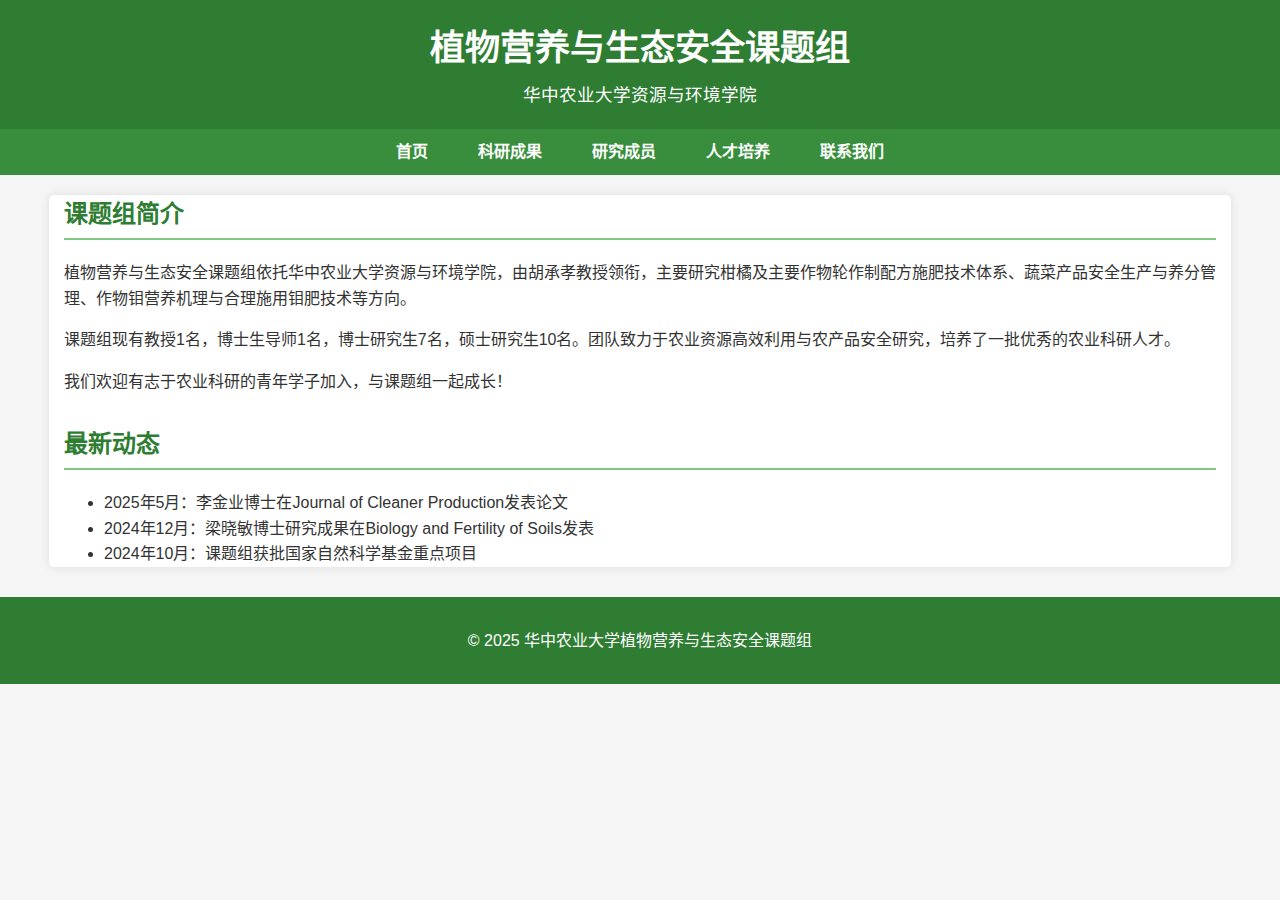
<file: index.html>
<!DOCTYPE html>
<html lang="zh-CN">
<head>
    <meta charset="UTF-8">
    <meta name="viewport" content="width=device-width, initial-scale=1.0">
    <title>植物营养与生态安全课题组 - 华中农业大学</title>
    <link rel="stylesheet" href="style.css">
</head>
<body>
    <header>
        <div class="container">
            <h1>植物营养与生态安全课题组</h1>
            <p>华中农业大学资源与环境学院</p>
        </div>
    </header>

    <nav>
        <div class="container">
            <ul>
                <li><a href="index.html">首页</a></li>
                <li><a href="research.html">科研成果</a></li>
                <li><a href="members.html">研究成员</a></li>
                <li><a href="talent.html">人才培养</a></li>
                <li><a href="contact.html">联系我们</a></li>
            </ul>
        </div>
    </nav>

    <main class="container">
        <section id="intro">
            <h2>课题组简介</h2>
            <p>植物营养与生态安全课题组依托华中农业大学资源与环境学院，由胡承孝教授领衔，主要研究柑橘及主要作物轮作制配方施肥技术体系、蔬菜产品安全生产与养分管理、作物钼营养机理与合理施用钼肥技术等方向。</p>
            <p>课题组现有教授1名，博士生导师1名，博士研究生7名，硕士研究生10名。团队致力于农业资源高效利用与农产品安全研究，培养了一批优秀的农业科研人才。</p>
            <p>我们欢迎有志于农业科研的青年学子加入，与课题组一起成长！</p>
        </section>

        <section id="news">
            <h2>最新动态</h2>
            <ul>
                <li>2025年5月：李金业博士在Journal of Cleaner Production发表论文</li>
                <li>2024年12月：梁晓敏博士研究成果在Biology and Fertility of Soils发表</li>
                <li>2024年10月：课题组获批国家自然科学基金重点项目</li>
            </ul>
        </section>
    </main>

    <footer>
        <div class="container">
            <p>&copy; 2025 华中农业大学植物营养与生态安全课题组</p>
        </div>
    </footer>
</body>
</html>
</file>
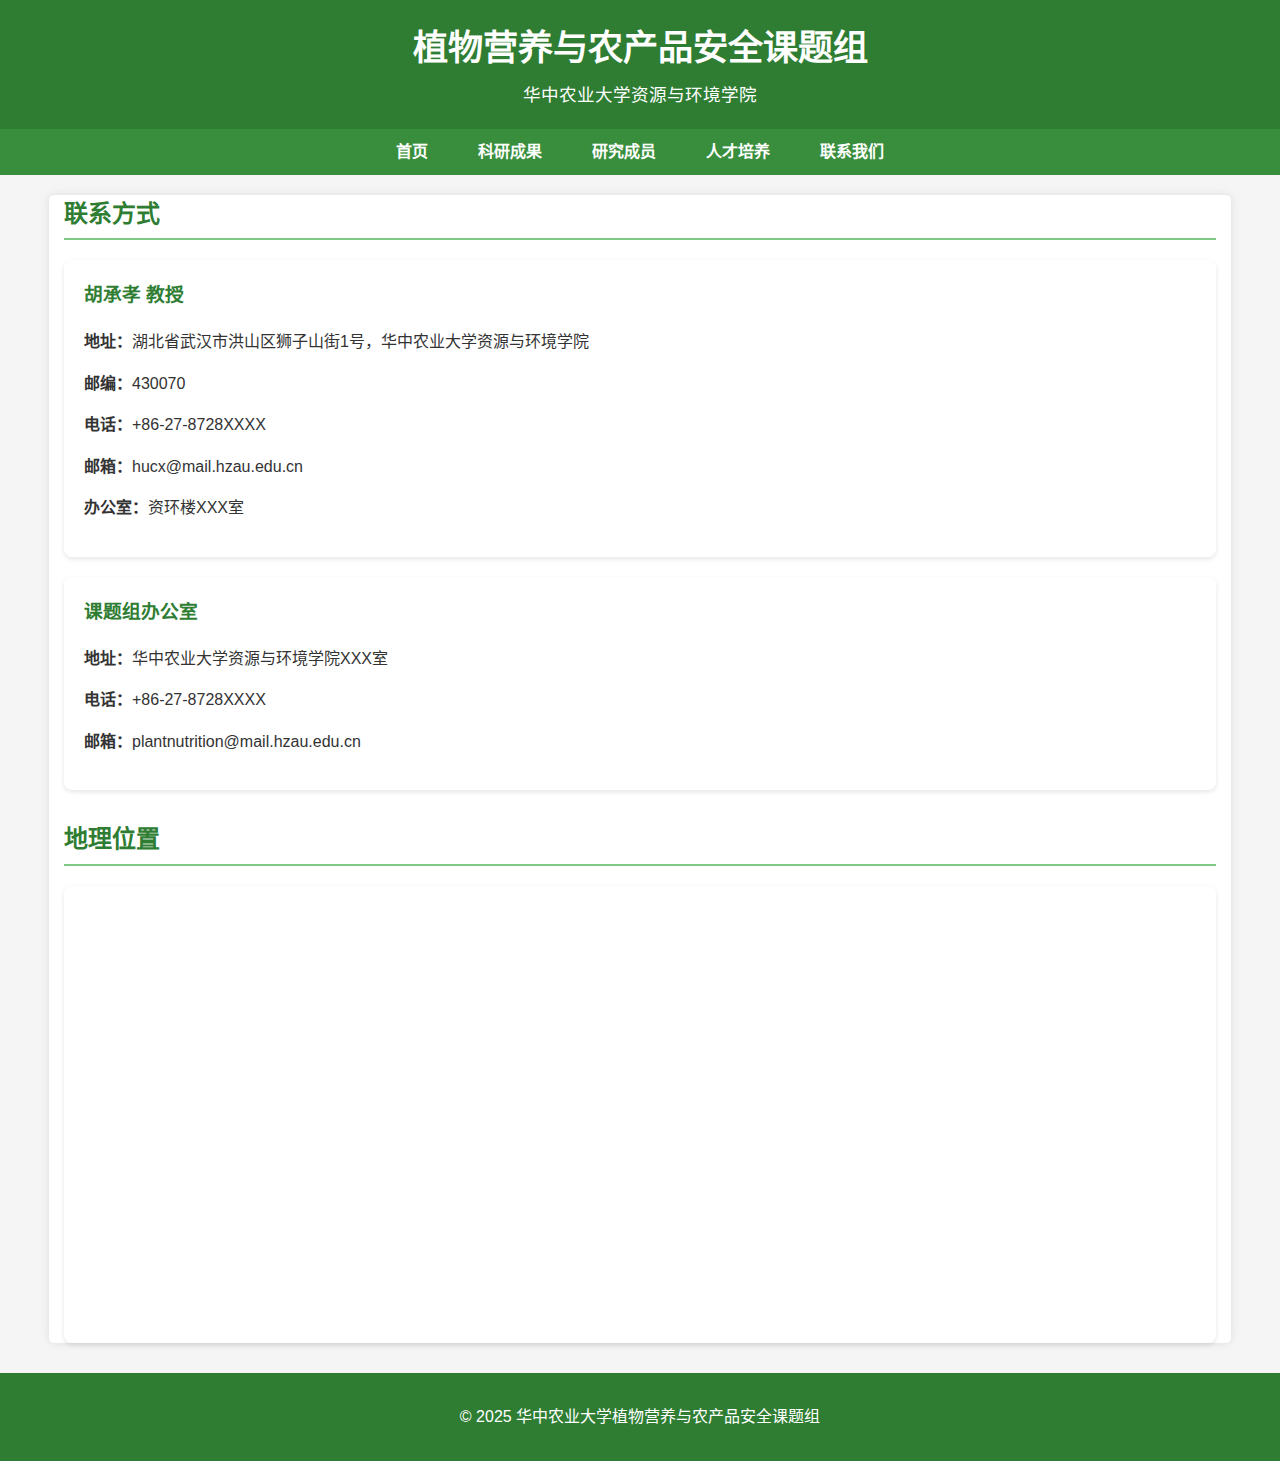
<file: contact.html>
<!DOCTYPE html>
<html lang="zh-CN">
<head>
    <meta charset="UTF-8">
    <meta name="viewport" content="width=device-width, initial-scale=1.0">
    <title>联系我们 - 植物营养与农产品安全课题组</title>
    <link rel="stylesheet" href="style.css">
</head>
<body>
    <header>
        <div class="container">
            <h1>植物营养与农产品安全课题组</h1>
            <p>华中农业大学资源与环境学院</p>
        </div>
    </header>

    <nav>
        <div class="container">
            <ul>
                <li><a href="index.html">首页</a></li>
                <li><a href="research.html">科研成果</a></li>
                <li><a href="members.html">研究成员</a></li>
                <li><a href="talent.html">人才培养</a></li>
                <li><a href="contact.html">联系我们</a></li>
            </ul>
        </div>
    </nav>

    <main class="container">
        <section id="contact-info">
            <h2>联系方式</h2>
            <div class="contact-details">
                <h3>胡承孝 教授</h3>
                <p><strong>地址：</strong>湖北省武汉市洪山区狮子山街1号，华中农业大学资源与环境学院</p>
                <p><strong>邮编：</strong>430070</p>
                <p><strong>电话：</strong>+86-27-8728XXXX</p>
                <p><strong>邮箱：</strong>hucx@mail.hzau.edu.cn</p>
                <p><strong>办公室：</strong>资环楼XXX室</p>
            </div>

            <div class="contact-details">
                <h3>课题组办公室</h3>
                <p><strong>地址：</strong>华中农业大学资源与环境学院XXX室</p>
                <p><strong>电话：</strong>+86-27-8728XXXX</p>
                <p><strong>邮箱：</strong>plantnutrition@mail.hzau.edu.cn</p>
            </div>
        </section>

        <section id="location">
            <h2>地理位置</h2>
            <div class="map-container">
                <iframe src="https://maps.google.com/maps?q=华中农业大学&output=embed" 
                        width="100%" 
                        height="450" 
                        frameborder="0" 
                        style="border:0" 
                        allowfullscreen>
                </iframe>
            </div>
        </section>
    </main>

    <footer>
        <div class="container">
            <p>&copy; 2025 华中农业大学植物营养与农产品安全课题组</p>
        </div>
    </footer>
</body>
</html>
</file>
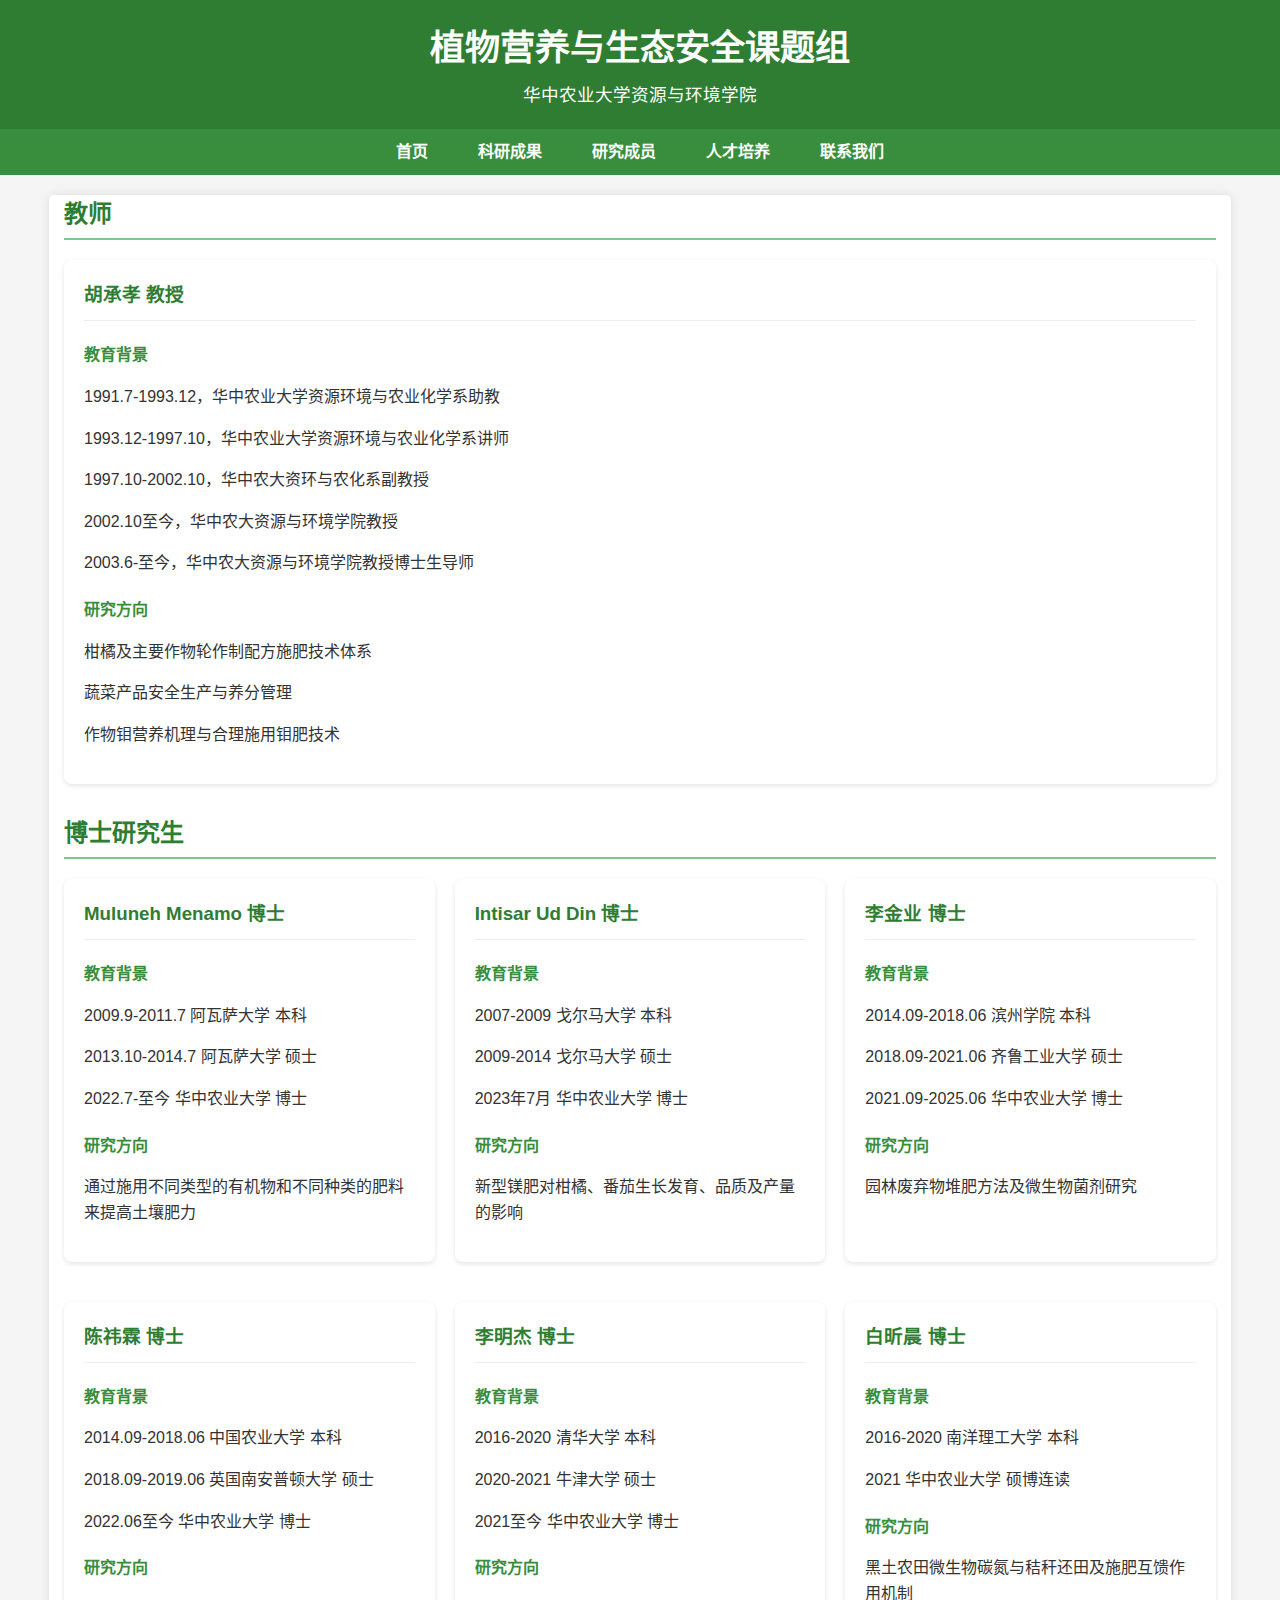
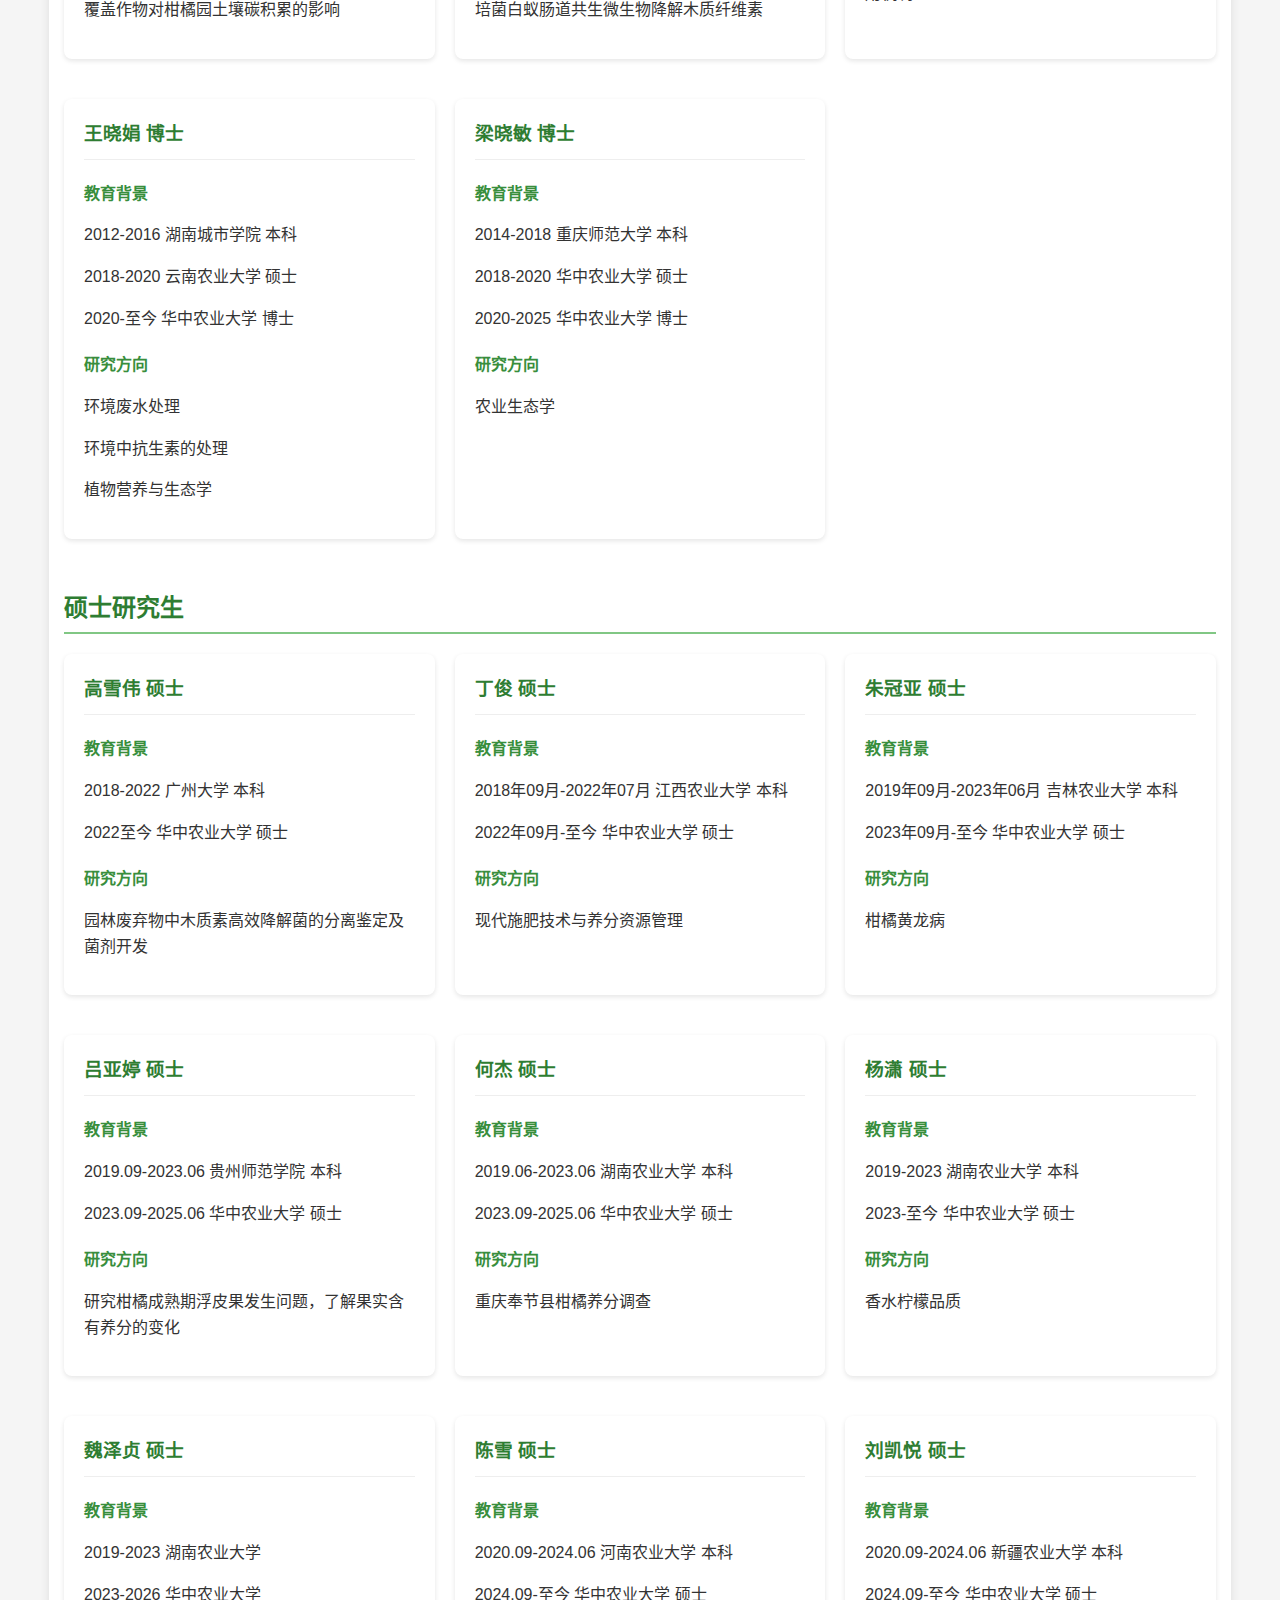
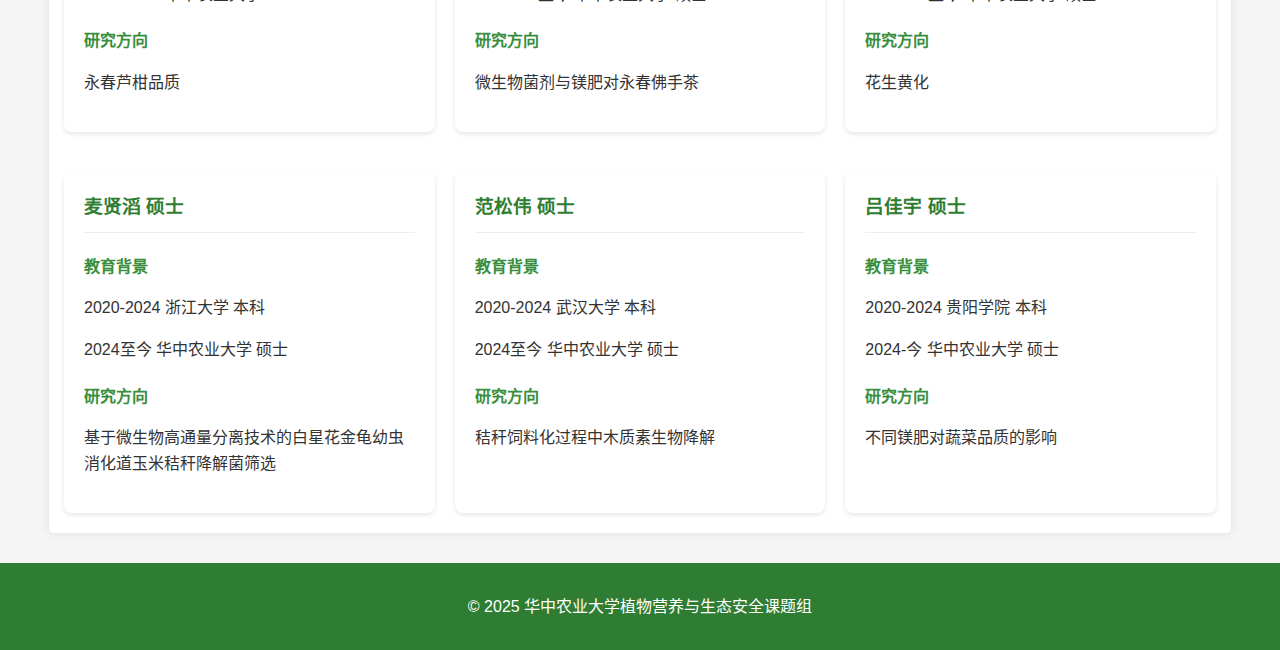
<file: members.html>
<!DOCTYPE html>
<html lang="zh-CN">
<head>
    <meta charset="UTF-8">
    <meta name="viewport" content="width=device-width, initial-scale=1.0">
    <title>研究成员 - 植物营养与生态安全课题组</title>
    <link rel="stylesheet" href="style.css">
</head>
<body>
    <header>
        <div class="container">
            <h1>植物营养与生态安全课题组</h1>
            <p>华中农业大学资源与环境学院</p>
        </div>
    </header>

    <nav>
        <div class="container">
            <ul>
                <li><a href="index.html">首页</a></li>
                <li><a href="research.html">科研成果</a></li>
                <li><a href="members.html">研究成员</a></li>
                <li><a href="talent.html">人才培养</a></li>
                <li><a href="contact.html">联系我们</a></li>
            </ul>
        </div>
    </nav>

    <main class="container">
        <section id="faculty">
            <h2>教师</h2>
            <div class="member-card">
                <h3>胡承孝 教授</h3>
                <div class="member-details">
                    <h4>教育背景</h4>
                    <p>1991.7-1993.12，华中农业大学资源环境与农业化学系助教</p>
                    <p>1993.12-1997.10，华中农业大学资源环境与农业化学系讲师</p>
                    <p>1997.10-2002.10，华中农大资环与农化系副教授</p>
                    <p>2002.10至今，华中农大资源与环境学院教授</p>
                    <p>2003.6-至今，华中农大资源与环境学院教授博士生导师</p>
                    
                    <h4>研究方向</h4>
                    <p>柑橘及主要作物轮作制配方施肥技术体系</p>
                    <p>蔬菜产品安全生产与养分管理</p>
                    <p>作物钼营养机理与合理施用钼肥技术</p>
                </div>
            </div>
        </section>

        <section id="phd-students">
            <h2>博士研究生</h2>
            <div class="member-grid">
                <div class="member-card">
                    <h3>Muluneh Menamo 博士</h3>
                    <div class="member-details">
                        <h4>教育背景</h4>
                        <p>2009.9-2011.7 阿瓦萨大学 本科</p>
                        <p>2013.10-2014.7 阿瓦萨大学 硕士</p>
                        <p>2022.7-至今 华中农业大学 博士</p>
                        
                        <h4>研究方向</h4>
                        <p>通过施用不同类型的有机物和不同种类的肥料来提高土壤肥力</p>
                    </div>
                </div>

                <div class="member-card">
                    <h3>Intisar Ud Din 博士</h3>
                    <div class="member-details">
                        <h4>教育背景</h4>
                        <p>2007-2009 戈尔马大学 本科</p>
                        <p>2009-2014 戈尔马大学 硕士</p>
                        <p>2023年7月 华中农业大学 博士</p>
                        
                        <h4>研究方向</h4>
                        <p>新型镁肥对柑橘、番茄生长发育、品质及产量的影响</p>
                    </div>
                </div>

                <div class="member-card">
                    <h3>李金业 博士</h3>
                    <div class="member-details">
                        <h4>教育背景</h4>
                        <p>2014.09-2018.06 滨州学院 本科</p>
                        <p>2018.09-2021.06 齐鲁工业大学 硕士</p>
                        <p>2021.09-2025.06 华中农业大学 博士</p>
                        
                        <h4>研究方向</h4>
                        <p>园林废弃物堆肥方法及微生物菌剂研究</p>
                    </div>
                </div>

                <div class="member-card">
                    <h3>陈祎霖 博士</h3>
                    <div class="member-details">
                        <h4>教育背景</h4>
                        <p>2014.09-2018.06 中国农业大学 本科</p>
                        <p>2018.09-2019.06 英国南安普顿大学 硕士</p>
                        <p>2022.06至今 华中农业大学 博士</p>
                        
                        <h4>研究方向</h4>
                        <p>覆盖作物对柑橘园土壤碳积累的影响</p>
                    </div>
                </div>

                <div class="member-card">
                    <h3>李明杰 博士</h3>
                    <div class="member-details">
                        <h4>教育背景</h4>
                        <p>2016-2020 清华大学 本科</p>
                        <p>2020-2021 牛津大学 硕士</p>
                        <p>2021至今 华中农业大学 博士</p>
                        
                        <h4>研究方向</h4>
                        <p>培菌白蚁肠道共生微生物降解木质纤维素</p>
                    </div>
                </div>

                <div class="member-card">
                    <h3>白昕晨 博士</h3>
                    <div class="member-details">
                        <h4>教育背景</h4>
                        <p>2016-2020 南洋理工大学 本科</p>
                        <p>2021 华中农业大学 硕博连读</p>
                        
                        <h4>研究方向</h4>
                        <p>黑土农田微生物碳氮与秸秆还田及施肥互馈作用机制</p>
                    </div>
                </div>

                <div class="member-card">
                    <h3>王晓娟 博士</h3>
                    <div class="member-details">
                        <h4>教育背景</h4>
                        <p>2012-2016 湖南城市学院 本科</p>
                        <p>2018-2020 云南农业大学 硕士</p>
                        <p>2020-至今 华中农业大学 博士</p>
                        
                        <h4>研究方向</h4>
                        <p>环境废水处理</p>
                        <p>环境中抗生素的处理</p>
                        <p>植物营养与生态学</p>
                    </div>
                </div>

                <div class="member-card">
                    <h3>梁晓敏 博士</h3>
                    <div class="member-details">
                        <h4>教育背景</h4>
                        <p>2014-2018 重庆师范大学 本科</p>
                        <p>2018-2020 华中农业大学 硕士</p>
                        <p>2020-2025 华中农业大学 博士</p>
                        
                        <h4>研究方向</h4>
                        <p>农业生态学</p>
                    </div>
                </div>
            </div>
        </section>

        <section id="master-students">
            <h2>硕士研究生</h2>
            <div class="member-grid">
                <div class="member-card">
                    <h3>高雪伟 硕士</h3>
                    <div class="member-details">
                        <h4>教育背景</h4>
                        <p>2018-2022 广州大学 本科</p>
                        <p>2022至今 华中农业大学 硕士</p>
                        
                        <h4>研究方向</h4>
                        <p>园林废弃物中木质素高效降解菌的分离鉴定及菌剂开发</p>
                    </div>
                </div>

                <div class="member-card">
                    <h3>丁俊 硕士</h3>
                    <div class="member-details">
                        <h4>教育背景</h4>
                        <p>2018年09月-2022年07月 江西农业大学 本科</p>
                        <p>2022年09月-至今 华中农业大学 硕士</p>
                        
                        <h4>研究方向</h4>
                        <p>现代施肥技术与养分资源管理</p>
                    </div>
                </div>

                <div class="member-card">
                    <h3>朱冠亚 硕士</h3>
                    <div class="member-details">
                        <h4>教育背景</h4>
                        <p>2019年09月-2023年06月 吉林农业大学 本科</p>
                        <p>2023年09月-至今 华中农业大学 硕士</p>
                        
                        <h4>研究方向</h4>
                        <p>柑橘黄龙病</p>
                    </div>
                </div>

                <div class="member-card">
                    <h3>吕亚婷 硕士</h3>
                    <div class="member-details">
                        <h4>教育背景</h4>
                        <p>2019.09-2023.06 贵州师范学院 本科</p>
                        <p>2023.09-2025.06 华中农业大学 硕士</p>
                        
                        <h4>研究方向</h4>
                        <p>研究柑橘成熟期浮皮果发生问题，了解果实含有养分的变化</p>
                    </div>
                </div>

                <div class="member-card">
                    <h3>何杰 硕士</h3>
                    <div class="member-details">
                        <h4>教育背景</h4>
                        <p>2019.06-2023.06 湖南农业大学 本科</p>
                        <p>2023.09-2025.06 华中农业大学 硕士</p>
                        
                        <h4>研究方向</h4>
                        <p>重庆奉节县柑橘养分调查</p>
                    </div>
                </div>

                <div class="member-card">
                    <h3>杨潇 硕士</h3>
                    <div class="member-details">
                        <h4>教育背景</h4>
                        <p>2019-2023 湖南农业大学 本科</p>
                        <p>2023-至今 华中农业大学 硕士</p>
                        
                        <h4>研究方向</h4>
                        <p>香水柠檬品质</p>
                    </div>
                </div>

                <div class="member-card">
                    <h3>魏泽贞 硕士</h3>
                    <div class="member-details">
                        <h4>教育背景</h4>
                        <p>2019-2023 湖南农业大学</p>
                        <p>2023-2026 华中农业大学</p>
                        
                        <h4>研究方向</h4>
                        <p>永春芦柑品质</p>
                    </div>
                </div>

                <div class="member-card">
                    <h3>陈雪 硕士</h3>
                    <div class="member-details">
                        <h4>教育背景</h4>
                        <p>2020.09-2024.06 河南农业大学 本科</p>
                        <p>2024.09-至今 华中农业大学 硕士</p>
                        
                        <h4>研究方向</h4>
                        <p>微生物菌剂与镁肥对永春佛手茶</p>
                    </div>
                </div>

                <div class="member-card">
                    <h3>刘凯悦 硕士</h3>
                    <div class="member-details">
                        <h4>教育背景</h4>
                        <p>2020.09-2024.06 新疆农业大学 本科</p>
                        <p>2024.09-至今 华中农业大学 硕士</p>
                        
                        <h4>研究方向</h4>
                        <p>花生黄化</p>
                    </div>
                </div>

                <div class="member-card">
                    <h3>麦贤滔 硕士</h3>
                    <div class="member-details">
                        <h4>教育背景</h4>
                        <p>2020-2024 浙江大学 本科</p>
                        <p>2024至今 华中农业大学 硕士</p>
                        
                        <h4>研究方向</h4>
                        <p>基于微生物高通量分离技术的白星花金龟幼虫消化道玉米秸秆降解菌筛选</p>
                    </div>
                </div>

                <div class="member-card">
                    <h3>范松伟 硕士</h3>
                    <div class="member-details">
                        <h4>教育背景</h4>
                        <p>2020-2024 武汉大学 本科</p>
                        <p>2024至今 华中农业大学 硕士</p>
                        
                        <h4>研究方向</h4>
                        <p>秸秆饲料化过程中木质素生物降解</p>
                    </div>
                </div>

                <div class="member-card">
                    <h3>吕佳宇 硕士</h3>
                    <div class="member-details">
                        <h4>教育背景</h4>
                        <p>2020-2024 贵阳学院 本科</p>
                        <p>2024-今 华中农业大学 硕士</p>
                        
                        <h4>研究方向</h4>
                        <p>不同镁肥对蔬菜品质的影响</p>
                    </div>
                </div>
            </div>
        </section>
    </main>

    <footer>
        <div class="container">
            <p>&copy; 2025 华中农业大学植物营养与生态安全课题组</p>
        </div>
    </footer>
</body>
</html>
</file>
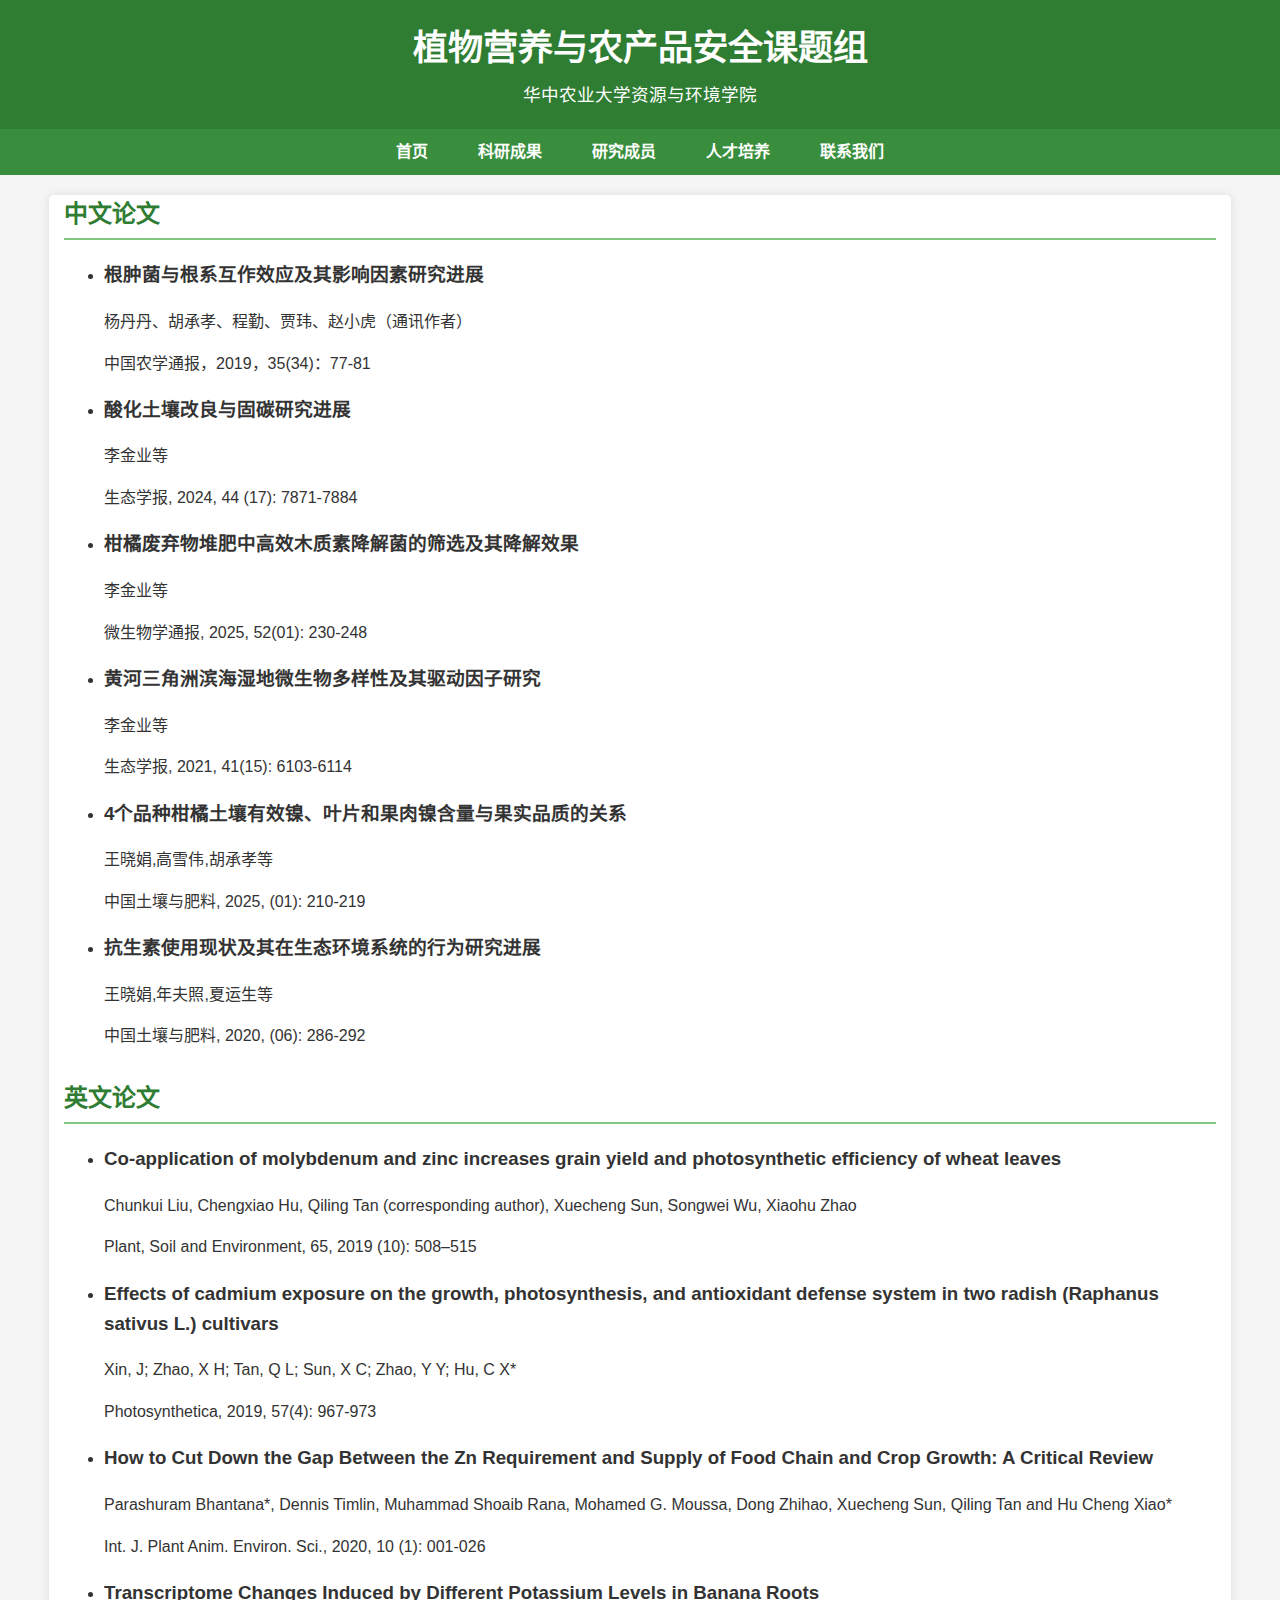
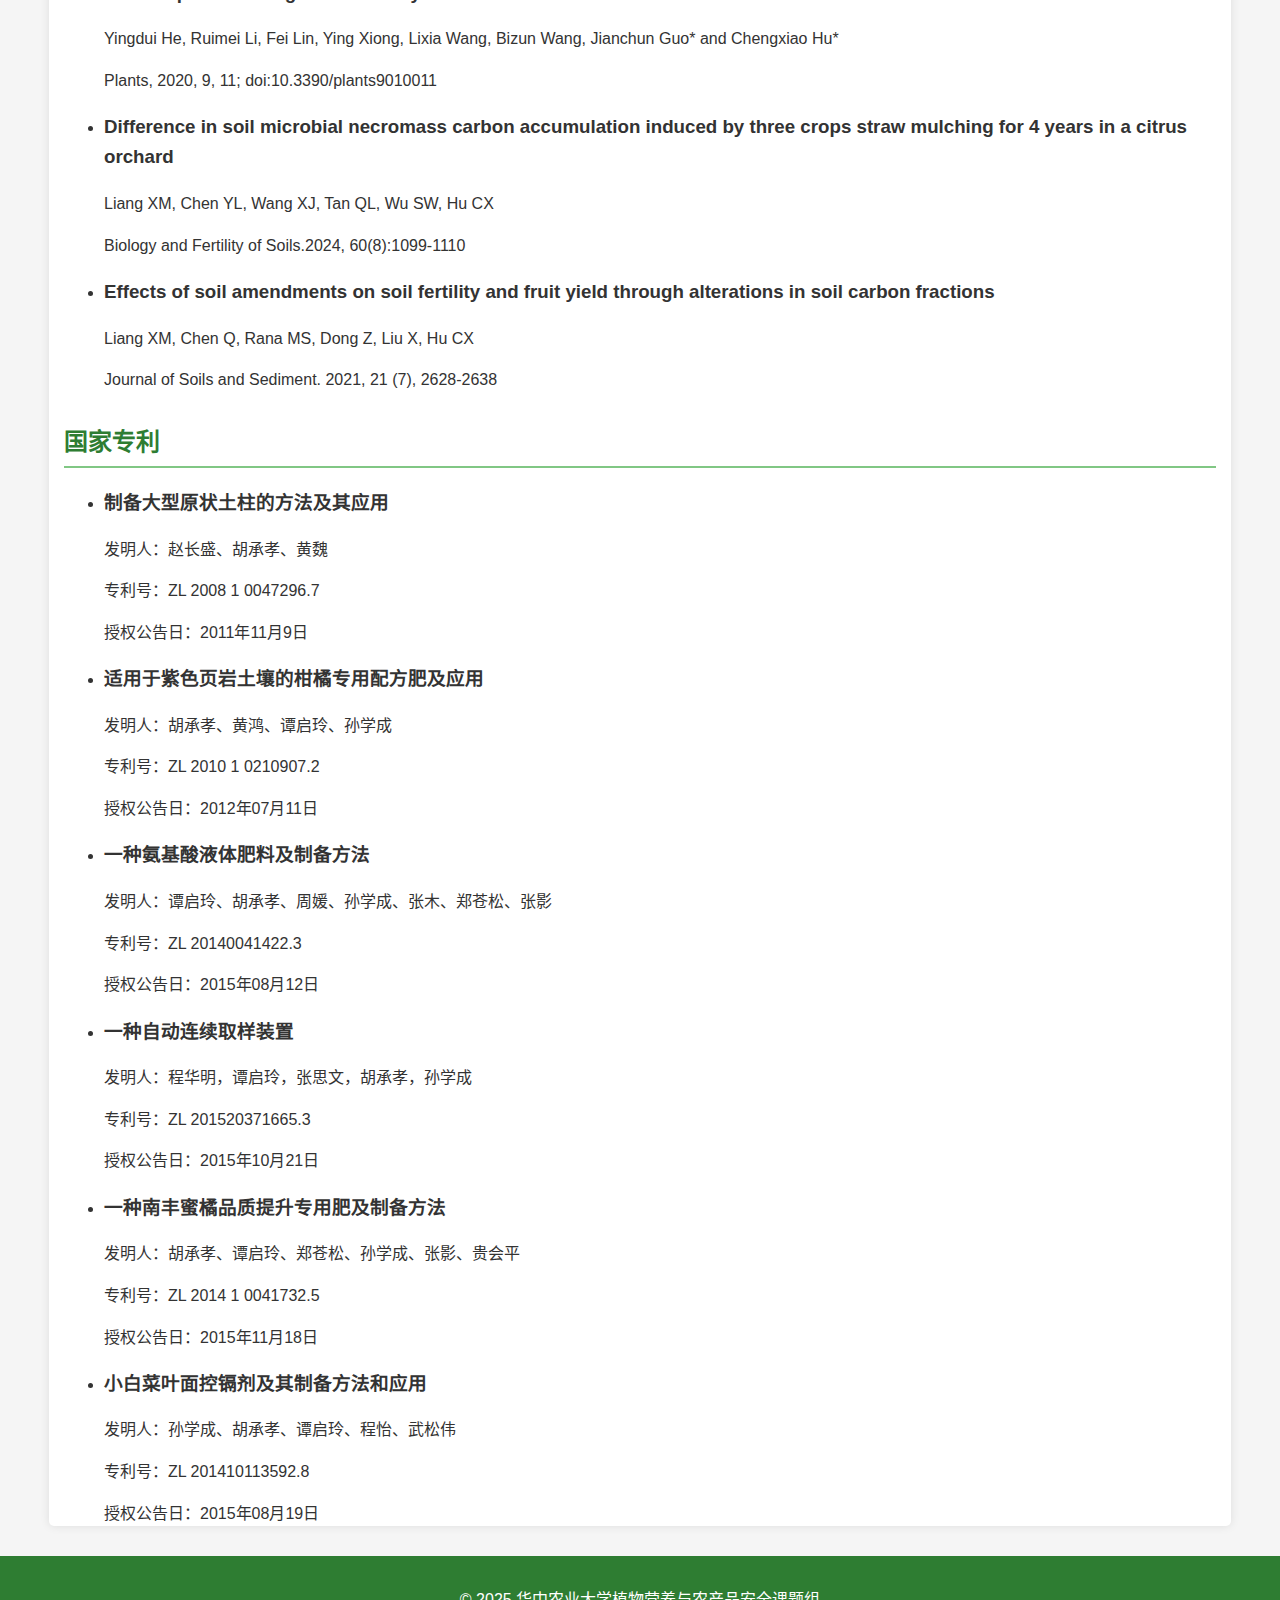
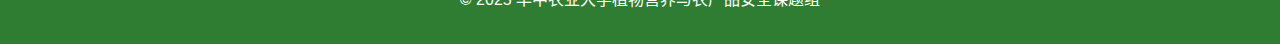
<file: research.html>
<!DOCTYPE html>
<html lang="zh-CN">
<head>
    <meta charset="UTF-8">
    <meta name="viewport" content="width=device-width, initial-scale=1.0">
    <title>科研成果 - 植物营养与农产品安全课题组</title>
    <link rel="stylesheet" href="style.css">
</head>
<body>
    <header>
        <div class="container">
            <h1>植物营养与农产品安全课题组</h1>
            <p>华中农业大学资源与环境学院</p>
        </div>
    </header>

    <nav>
        <div class="container">
            <ul>
                <li><a href="index.html">首页</a></li>
                <li><a href="research.html">科研成果</a></li>
                <li><a href="members.html">研究成员</a></li>
                <li><a href="talent.html">人才培养</a></li>
                <li><a href="contact.html">联系我们</a></li>
            </ul>
        </div>
    </nav>

    <main class="container">
        <section id="chinese-papers">
            <h2>中文论文</h2>
            <ul class="publications">
                <li>
                    <h3>根肿菌与根系互作效应及其影响因素研究进展</h3>
                    <p>杨丹丹、胡承孝、程勤、贾玮、赵小虎（通讯作者）</p>
                    <p>中国农学通报，2019，35(34)：77-81</p>
                </li>
                <li>
                    <h3>酸化土壤改良与固碳研究进展</h3>
                    <p>李金业等</p>
                    <p>生态学报, 2024, 44 (17): 7871-7884</p>
                </li>
                <li>
                    <h3>柑橘废弃物堆肥中高效木质素降解菌的筛选及其降解效果</h3>
                    <p>李金业等</p>
                    <p>微生物学通报, 2025, 52(01): 230-248</p>
                </li>
                <li>
                    <h3>黄河三角洲滨海湿地微生物多样性及其驱动因子研究</h3>
                    <p>李金业等</p>
                    <p>生态学报, 2021, 41(15): 6103-6114</p>
                </li>
                <li>
                    <h3>4个品种柑橘土壤有效镍、叶片和果肉镍含量与果实品质的关系</h3>
                    <p>王晓娟,高雪伟,胡承孝等</p>
                    <p>中国土壤与肥料, 2025, (01): 210-219</p>
                </li>
                <li>
                    <h3>抗生素使用现状及其在生态环境系统的行为研究进展</h3>
                    <p>王晓娟,年夫照,夏运生等</p>
                    <p>中国土壤与肥料, 2020, (06): 286-292</p>
                </li>
            </ul>
        </section>

        <section id="english-papers">
            <h2>英文论文</h2>
            <ul class="publications">
                <li>
                    <h3>Co-application of molybdenum and zinc increases grain yield and photosynthetic efficiency of wheat leaves</h3>
                    <p>Chunkui Liu, Chengxiao Hu, Qiling Tan (corresponding author), Xuecheng Sun, Songwei Wu, Xiaohu Zhao</p>
                    <p>Plant, Soil and Environment, 65, 2019 (10): 508–515</p>
                </li>
                <li>
                    <h3>Effects of cadmium exposure on the growth, photosynthesis, and antioxidant defense system in two radish (Raphanus sativus L.) cultivars</h3>
                    <p>Xin, J; Zhao, X H; Tan, Q L; Sun, X C; Zhao, Y Y; Hu, C X*</p>
                    <p>Photosynthetica, 2019, 57(4): 967-973</p>
                </li>
                <li>
                    <h3>How to Cut Down the Gap Between the Zn Requirement and Supply of Food Chain and Crop Growth: A Critical Review</h3>
                    <p>Parashuram Bhantana*, Dennis Timlin, Muhammad Shoaib Rana, Mohamed G. Moussa, Dong Zhihao, Xuecheng Sun, Qiling Tan and Hu Cheng Xiao*</p>
                    <p>Int. J. Plant Anim. Environ. Sci., 2020, 10 (1): 001-026</p>
                </li>
                <li>
                    <h3>Transcriptome Changes Induced by Different Potassium Levels in Banana Roots</h3>
                    <p>Yingdui He, Ruimei Li, Fei Lin, Ying Xiong, Lixia Wang, Bizun Wang, Jianchun Guo* and Chengxiao Hu*</p>
                    <p>Plants, 2020, 9, 11; doi:10.3390/plants9010011</p>
                </li>
                <li>
                    <h3>Difference in soil microbial necromass carbon accumulation induced by three crops straw mulching for 4 years in a citrus orchard</h3>
                    <p>Liang XM, Chen YL, Wang XJ, Tan QL, Wu SW, Hu CX</p>
                    <p>Biology and Fertility of Soils.2024, 60(8):1099-1110</p>
                </li>
                <li>
                    <h3>Effects of soil amendments on soil fertility and fruit yield through alterations in soil carbon fractions</h3>
                    <p>Liang XM, Chen Q, Rana MS, Dong Z, Liu X, Hu CX</p>
                    <p>Journal of Soils and Sediment. 2021, 21 (7), 2628-2638</p>
                </li>
            </ul>
        </section>

        <section id="patents">
            <h2>国家专利</h2>
            <ul class="publications">
                <li>
                    <h3>制备大型原状土柱的方法及其应用</h3>
                    <p>发明人：赵长盛、胡承孝、黄魏</p>
                    <p>专利号：ZL 2008 1 0047296.7</p>
                    <p>授权公告日：2011年11月9日</p>
                </li>
                <li>
                    <h3>适用于紫色页岩土壤的柑橘专用配方肥及应用</h3>
                    <p>发明人：胡承孝、黄鸿、谭启玲、孙学成</p>
                    <p>专利号：ZL 2010 1 0210907.2</p>
                    <p>授权公告日：2012年07月11日</p>
                </li>
                <li>
                    <h3>一种氨基酸液体肥料及制备方法</h3>
                    <p>发明人：谭启玲、胡承孝、周媛、孙学成、张木、郑苍松、张影</p>
                    <p>专利号：ZL 20140041422.3</p>
                    <p>授权公告日：2015年08月12日</p>
                </li>
                <li>
                    <h3>一种自动连续取样装置</h3>
                    <p>发明人：程华明，谭启玲，张思文，胡承孝，孙学成</p>
                    <p>专利号：ZL 201520371665.3</p>
                    <p>授权公告日：2015年10月21日</p>
                </li>
                <li>
                    <h3>一种南丰蜜橘品质提升专用肥及制备方法</h3>
                    <p>发明人：胡承孝、谭启玲、郑苍松、孙学成、张影、贵会平</p>
                    <p>专利号：ZL 2014 1 0041732.5</p>
                    <p>授权公告日：2015年11月18日</p>
                </li>
                <li>
                    <h3>小白菜叶面控镉剂及其制备方法和应用</h3>
                    <p>发明人：孙学成、胡承孝、谭启玲、程怡、武松伟</p>
                    <p>专利号：ZL 201410113592.8</p>
                    <p>授权公告日：2015年08月19日</p>
                </li>
            </ul>
        </section>
    </main>

    <footer>
        <div class="container">
            <p>&copy; 2025 华中农业大学植物营养与农产品安全课题组</p>
        </div>
    </footer>
</body>
</html>
</file>
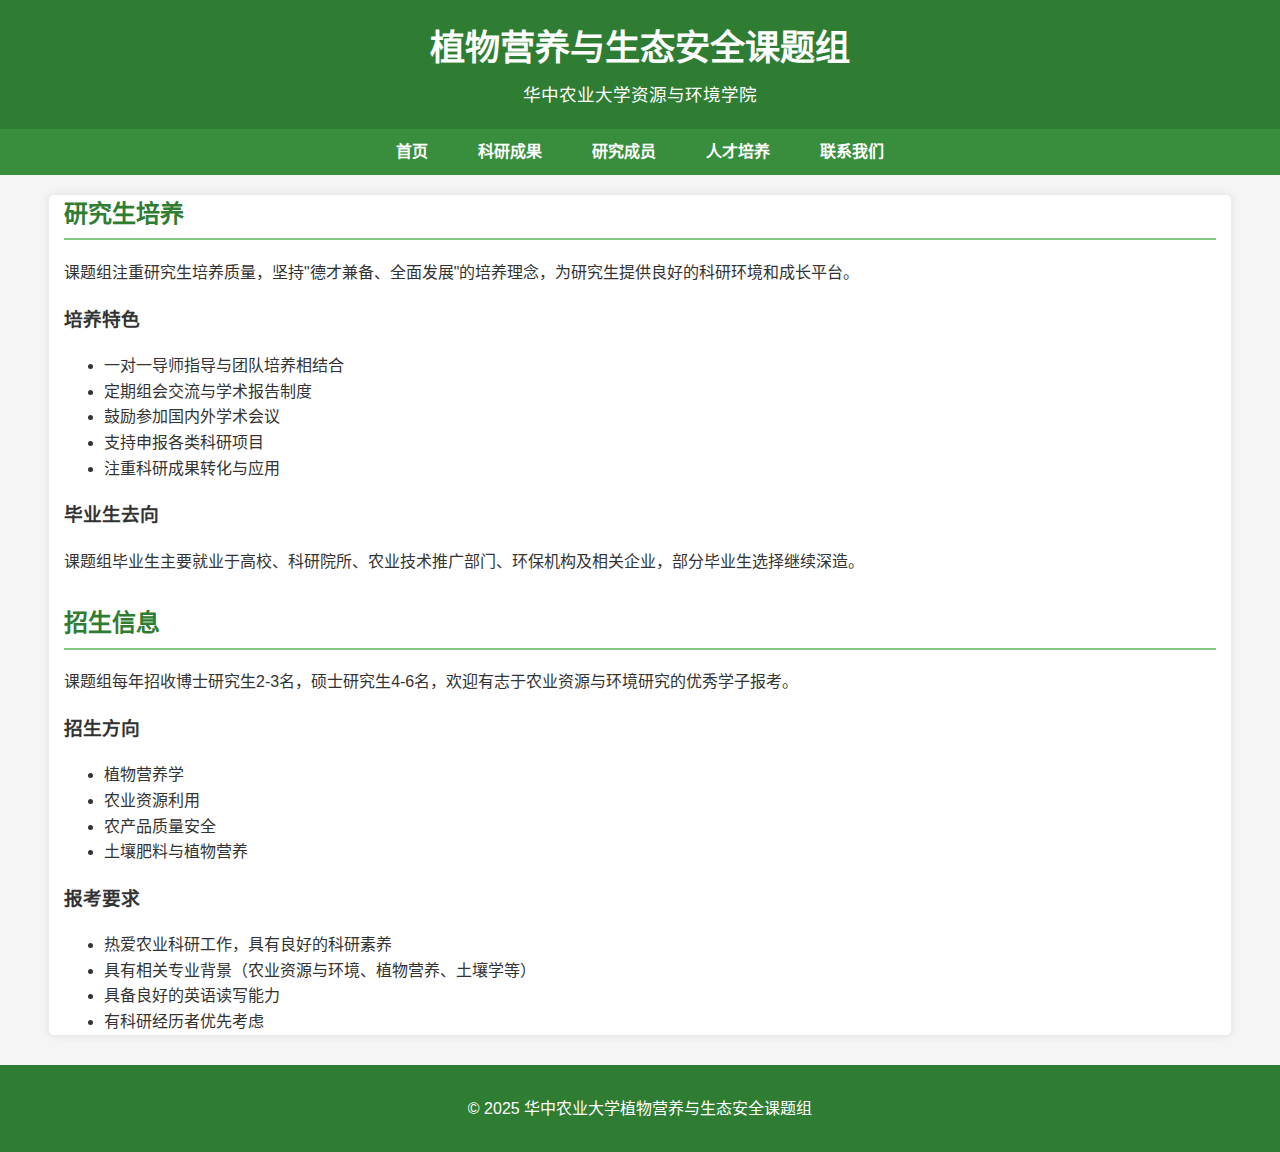
<file: talent.html>
<!DOCTYPE html>
<html lang="zh-CN">
<head>
    <meta charset="UTF-8">
    <meta name="viewport" content="width=device-width, initial-scale=1.0">
    <title>人才培养 - 植物营养与生态安全课题组</title>
    <link rel="stylesheet" href="style.css">
</head>
<body>
    <header>
        <div class="container">
            <h1>植物营养与生态安全课题组</h1>
            <p>华中农业大学资源与环境学院</p>
        </div>
    </header>

    <nav>
        <div class="container">
            <ul>
                <li><a href="index.html">首页</a></li>
                <li><a href="research.html">科研成果</a></li>
                <li><a href="members.html">研究成员</a></li>
                <li><a href="talent.html">人才培养</a></li>
                <li><a href="contact.html">联系我们</a></li>
            </ul>
        </div>
    </nav>

    <main class="container">
        <section id="education">
            <h2>研究生培养</h2>
            <p>课题组注重研究生培养质量，坚持"德才兼备、全面发展"的培养理念，为研究生提供良好的科研环境和成长平台。</p>
            
            <h3>培养特色</h3>
            <ul>
                <li>一对一导师指导与团队培养相结合</li>
                <li>定期组会交流与学术报告制度</li>
                <li>鼓励参加国内外学术会议</li>
                <li>支持申报各类科研项目</li>
                <li>注重科研成果转化与应用</li>
            </ul>

            <h3>毕业生去向</h3>
            <p>课题组毕业生主要就业于高校、科研院所、农业技术推广部门、环保机构及相关企业，部分毕业生选择继续深造。</p>
        </section>

        <section id="recruitment">
            <h2>招生信息</h2>
            <p>课题组每年招收博士研究生2-3名，硕士研究生4-6名，欢迎有志于农业资源与环境研究的优秀学子报考。</p>
            
            <h3>招生方向</h3>
            <ul>
                <li>植物营养学</li>
                <li>农业资源利用</li>
                <li>农产品质量安全</li>
                <li>土壤肥料与植物营养</li>
            </ul>

            <h3>报考要求</h3>
            <ul>
                <li>热爱农业科研工作，具有良好的科研素养</li>
                <li>具有相关专业背景（农业资源与环境、植物营养、土壤学等）</li>
                <li>具备良好的英语读写能力</li>
                <li>有科研经历者优先考虑</li>
            </ul>
        </section>
    </main>

    <footer>
        <div class="container">
            <p>&copy; 2025 华中农业大学植物营养与生态安全课题组</p>
        </div>
    </footer>
</body>
</html>
</file>
<file: style.css>
/* Global Styles */
body {
    font-family: 'Microsoft YaHei', Arial, sans-serif;
    line-height: 1.6;
    color: #333;
    margin: 0;
    padding: 0;
    background-color: #f5f5f5;
}

.container {
    width: 90%;
    max-width: 1200px;
    margin: 0 auto;
    padding: 0 15px;
}

/* Header Styles */
header {
    background-color: #2e7d32;
    color: white;
    padding: 20px 0;
    text-align: center;
}

header h1 {
    margin: 0;
    font-size: 2.2em;
}

header p {
    margin: 5px 0 0;
    font-size: 1.1em;
}

/* Navigation Styles */
nav {
    background-color: #388e3c;
    padding: 10px 0;
}

nav ul {
    list-style: none;
    padding: 0;
    margin: 0;
    display: flex;
    justify-content: center;
}

nav li {
    margin: 0 15px;
}

nav a {
    color: white;
    text-decoration: none;
    font-weight: bold;
    padding: 5px 10px;
    border-radius: 4px;
    transition: background-color 0.3s;
}

nav a:hover {
    background-color: #1b5e20;
}

/* Main Content Styles */
main {
    padding: 30px 0;
    background-color: white;
    box-shadow: 0 0 10px rgba(0,0,0,0.1);
    margin: 20px auto;
    border-radius: 5px;
}

section {
    margin-bottom: 30px;
}

h2 {
    color: #2e7d32;
    border-bottom: 2px solid #81c784;
    padding-bottom: 5px;
}

/* Member Cards */
.member-card {
    background-color: white;
    border-radius: 8px;
    padding: 20px;
    margin-bottom: 20px;
    box-shadow: 0 2px 5px rgba(0,0,0,0.1);
}

.member-card h3 {
    color: #2e7d32;
    margin-top: 0;
    border-bottom: 1px solid #eee;
    padding-bottom: 10px;
}

.member-details {
    margin-top: 15px;
}

.member-details h4 {
    color: #388e3c;
    margin-bottom: 5px;
}

.member-grid {
    display: grid;
    grid-template-columns: repeat(auto-fill, minmax(300px, 1fr));
    gap: 20px;
}

/* Contact Page Styles */
.contact-details {
    background-color: white;
    padding: 20px;
    border-radius: 8px;
    margin-bottom: 20px;
    box-shadow: 0 2px 5px rgba(0,0,0,0.1);
}

.contact-details h3 {
    color: #2e7d32;
    margin-top: 0;
}

.map-container {
    margin-top: 20px;
    border-radius: 8px;
    overflow: hidden;
    box-shadow: 0 2px 5px rgba(0,0,0,0.1);
}

/* Footer Styles */
footer {
    background-color: #2e7d32;
    color: white;
    text-align: center;
    padding: 15px 0;
    margin-top: 30px;
}

/* Responsive Design */
@media (max-width: 768px) {
    nav ul {
        flex-direction: column;
        align-items: center;
    }
    
    nav li {
        margin: 5px 0;
    }
}
</file>
